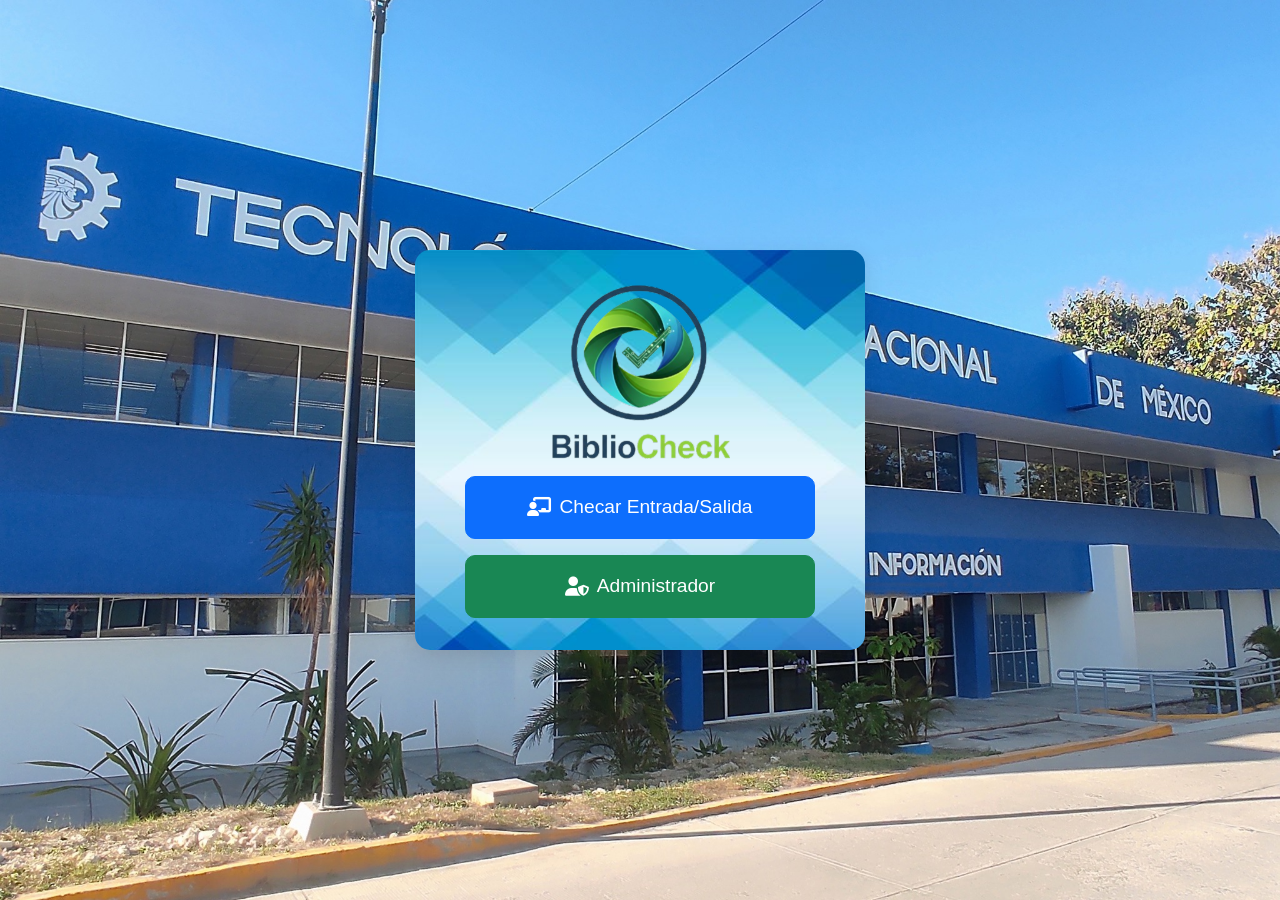
<file: index.html>
<!DOCTYPE html>
<html lang="es">
<head>
  <meta charset="UTF-8" />
  <meta name="viewport" content="width=device-width, initial-scale=1" />
  <title>BiblioCheck</title>
  <meta name="description" content="Sistema de control de asistencia BiblioCheck. Acceso para alumnos y administradores.">
<link rel="icon" type="image/png" sizes="64x64" href="./assets/ICONO_MASTER.png">
  <link href="https://cdn.jsdelivr.net/npm/bootstrap@5.3.2/dist/css/bootstrap.min.css" rel="stylesheet">

  <link rel="stylesheet" href="https://cdnjs.cloudflare.com/ajax/libs/font-awesome/6.4.0/css/all.min.css">

  <link rel="stylesheet" href="css/stylesIndex.css">
</head>
<body>
  <div class="main-container text-center p-4">
    <div class="login-card"> 
      <img
        src="assets/ICONO_MASTER.png"
        alt="Logo de la Escuela"
        class="img-fluid logo-school mb-3"
        loading="lazy"
        decoding="async"
      >

      
      
      <div class="buttons-container d-flex justify-content-center gap-3 mb-4">
        <a href="html/checador-alumno.php" class="btn btn-primary btn-option" aria-label="Ir a la sección de alumno">
          <i class="fas fa-chalkboard-teacher" aria-hidden="true"></i>
          <span> Checar Entrada/Salida</span>
        </a>
        
        <a href="html/login-admin.html" class="btn btn-success btn-option" aria-label="Ir al inicio de sesión de administrador" rel="noopener">
          <i class="fas fa-user-shield" aria-hidden="true"></i>
          <span> Administrador</span>
        </a>
      </div>
    </div> </div>

  <script src="https://cdn.jsdelivr.net/npm/bootstrap@5.3.2/dist/js/bootstrap.bundle.min.js"></script>
</body>
</html>
</file>
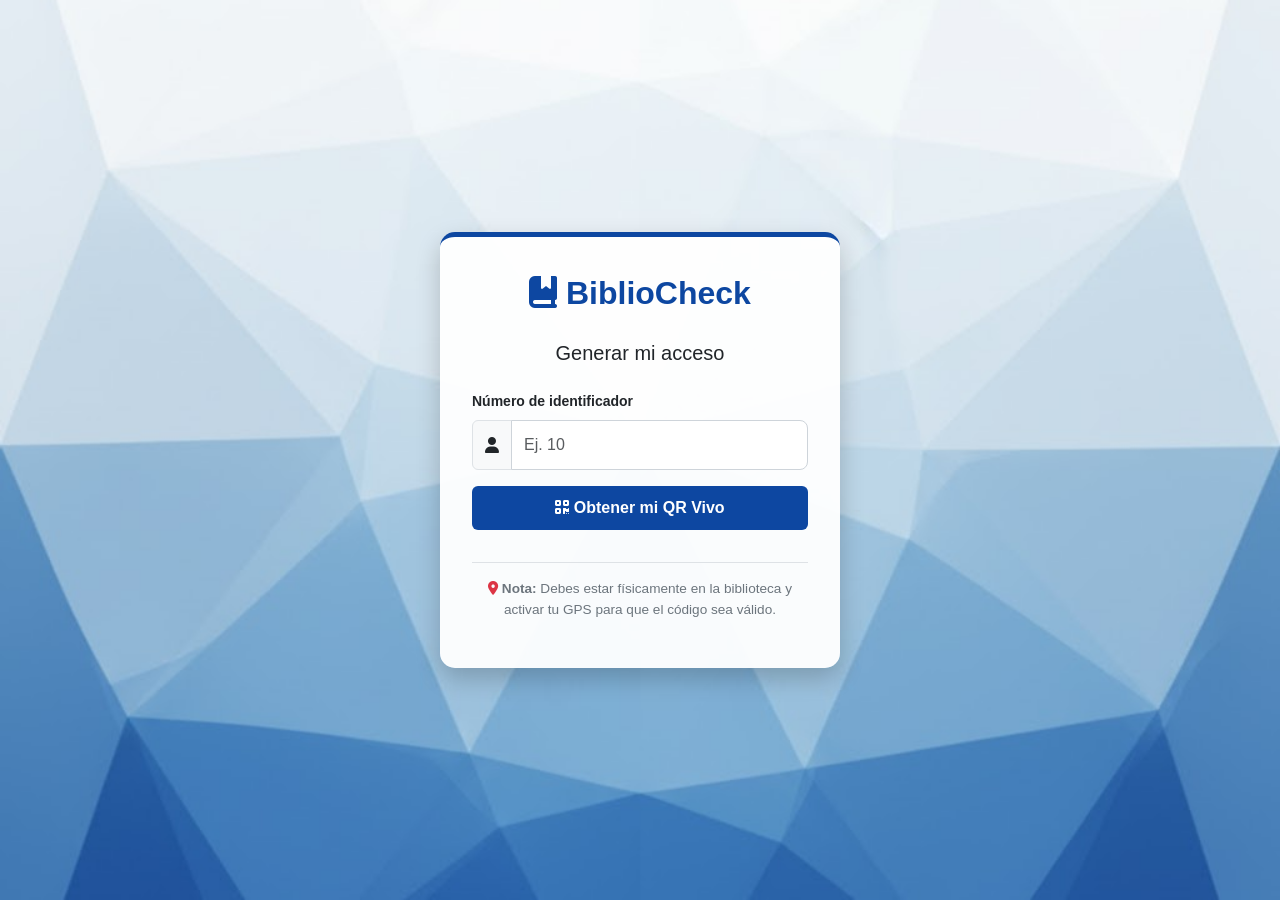
<file: INDEX2.html>
<!DOCTYPE html>
<html lang="es">
<head>
    <meta charset="UTF-8">
    <meta name="viewport" content="width=device-width, initial-scale=1.0">
    <title>Acceso Alumnos - BiblioCheck</title>
    <link href="https://cdn.jsdelivr.net/npm/bootstrap@5.3.2/dist/css/bootstrap.min.css" rel="stylesheet">
    <link rel="stylesheet" href="https://cdnjs.cloudflare.com/ajax/libs/font-awesome/6.5.2/css/all.min.css">
    <style>
        body {
            background: url("assets/FONDOC.jpg") no-repeat center center fixed;
            background-size: cover;
            height: 100vh;
            display: flex;
            align-items: center;
            justify-content: center;
            font-family: 'Segoe UI', Tahoma, Geneva, Verdana, sans-serif;
        }
        .login-card {
            background: rgba(255, 255, 255, 0.95);
            padding: 2rem;
            border-radius: 15px;
            box-shadow: 0 10px 25px rgba(0,0,0,0.2);
            border-top: 5px solid #0d47a1;
            max-width: 400px;
            width: 100%;
        }
        .logo-bibliocheck {
            color: #0d47a1;
            font-size: 2rem;
            font-weight: bold;
            margin-bottom: 1.5rem;
        }
        .btn-primary {
            background-color: #0d47a1;
            border: none;
            padding: 10px;
            font-weight: 600;
            transition: 0.3s;
        }
        .btn-primary:hover {
            background-color: #0b3d91;
            transform: translateY(-2px);
        }
        .form-control {
            border-radius: 8px;
            padding: 12px;
            border: 1px solid #ced4da;
        }
        .instrucciones {
            font-size: 0.85rem;
            color: #6c757d;
            margin-top: 1rem;
        }
    </style>
</head>
<body>

<div class="login-card text-center">
    <div class="logo-bibliocheck">
        <i class="fa-solid fa-book-bookmark"></i> BiblioCheck
    </div>
    
    <h5 class="mb-4">Generar mi acceso</h5>
    
    <form action="php/generar_qr_semanal.php" method="GET">
        <div class="mb-3 text-start">
            <label for="id_alumno" class="form-label small fw-bold">Número de identificador</label>
            <div class="input-group">
                <span class="input-group-text"><i class="fa fa-user"></i></span>
                <input type="text" 
                       class="form-control" 
                       id="id_alumno" 
                       name="id" 
                       placeholder="Ej. 10" 
                       required>
            </div>
        </div>
        
        <button type="submit" class="btn btn-primary w-100 mb-3">
            <i class="fa-solid fa-qrcode"></i> Obtener mi QR Vivo
        </button>
    </form>

    <div class="instrucciones border-top pt-3">
        <p><i class="fa-solid fa-location-dot text-danger"></i> <strong>Nota:</strong> Debes estar físicamente en la biblioteca y activar tu GPS para que el código sea válido.</p>
    </div>
</div>

<script src="https://cdn.jsdelivr.net/npm/bootstrap@5.3.2/dist/js/bootstrap.bundle.min.js"></script>
</body>
</html>
</file>
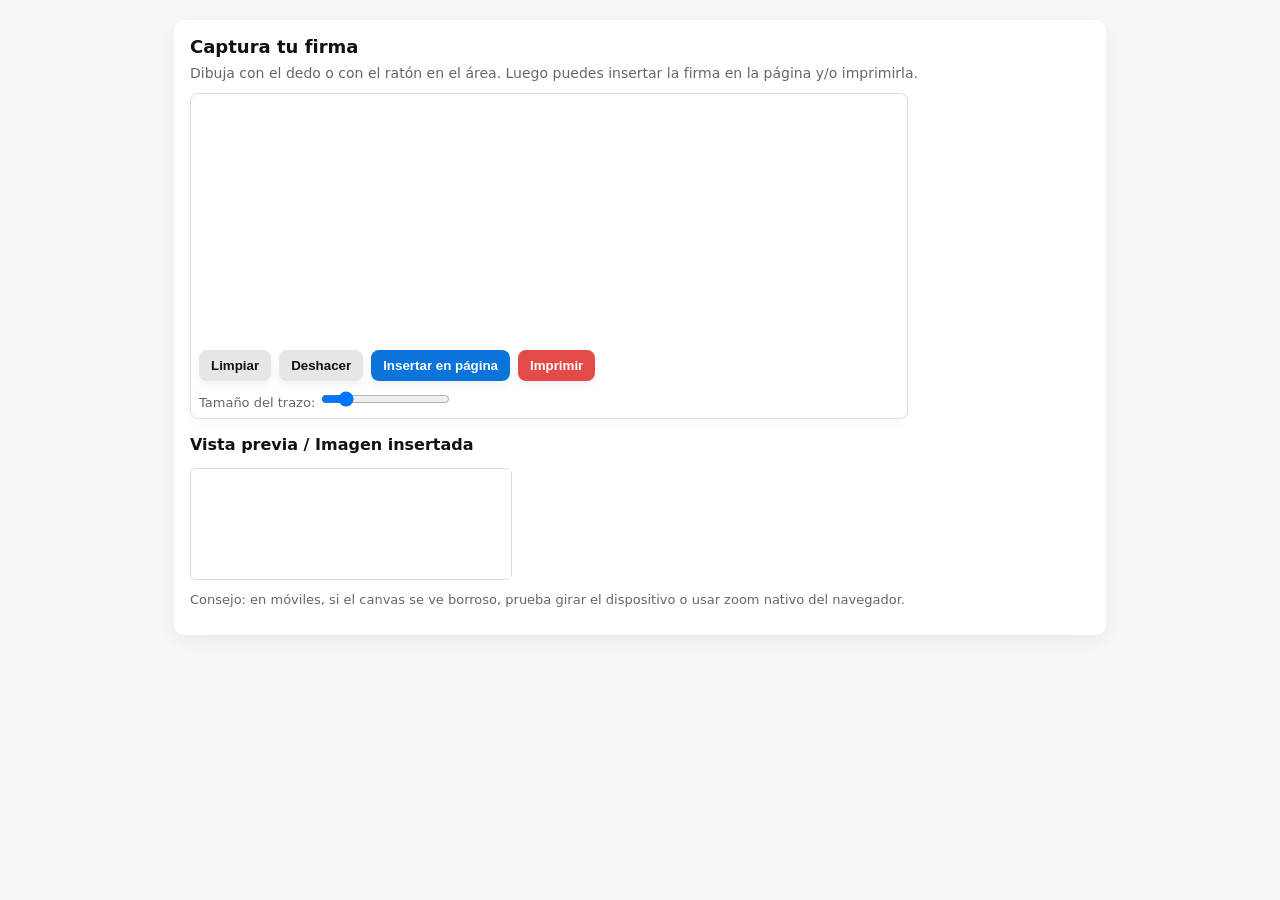
<file: html/EXTRAER_DATOS.html>
<!doctype html>
<html lang="es">
<head>
  <meta charset="utf-8" />
  <meta name="viewport" content="width=device-width,initial-scale=1" />
  <title>Firma — Capturar e imprimir</title>
  <style>
    :root{
      --bg:#f7f7f8;
      --panel:#fff;
      --accent:#0a74da;
      --muted:#666;
    }
    body{
      font-family: system-ui, -apple-system, "Segoe UI", Roboto, "Helvetica Neue", Arial;
      margin:20px;
      background:var(--bg);
      color:#111;
    }
    .card{
      background:var(--panel);
      padding:16px;
      border-radius:10px;
      box-shadow: 0 6px 18px rgba(10,10,20,0.06);
      max-width:900px;
      margin:0 auto;
    }
    h1{ margin:0 0 8px; font-size:18px; }
    p { margin:0 0 12px; color:var(--muted); font-size:14px; }

    .pad-wrap{
      display:flex;
      gap:16px;
      align-items:flex-start;
      flex-wrap:wrap;
    }

    .canvas-box{
      background:#fff;
      border:1px solid #ddd;
      border-radius:8px;
      padding:8px;
      box-shadow:0 3px 10px rgba(0,0,0,0.03);
    }

    canvas{
      display:block;
      border-radius:6px;
      touch-action: none; /* evita scroll en touch mientras dibujas */
    }

    .controls{
      display:flex;
      gap:8px;
      margin-top:8px;
      flex-wrap:wrap;
    }

    button{
      background:var(--accent);
      color:#fff;
      border:none;
      padding:8px 12px;
      border-radius:8px;
      puestor:pointer;
      font-weight:600;
      box-shadow:0 4px 8px rgba(10,20,60,0.06);
    }
    button.secondary{
      background:#e6e6e6;
      color:#111;
    }
    button.danger{
      background:#e34b4b;
    }
    label { font-size:13px; color:var(--muted); display:block; margin-top:8px; }

    .output{
      margin-top:14px;
      display:flex;
      gap:12px;
      align-items:center;
      flex-wrap:wrap;
    }

    .sig-img{
      max-width:320px;
      max-height:160px;
      border:1px solid #ddd;
      border-radius:6px;
      background:#fff;
    }

    @media (max-width:600px){
      .pad-wrap{flex-direction:column;}
    }
  </style>
</head>
<body>
  <div class="card">
    <h1>Captura tu firma</h1>
    <p>Dibuja con el dedo o con el ratón en el área. Luego puedes insertar la firma en la página y/o imprimirla.</p>

    <div class="pad-wrap">
      <div class="canvas-box">
        <!-- Canvas de firma -->
        <canvas id="signature-pad" width="700" height="240" style="width:700px;height:240px"></canvas>

        <div class="controls">
          <button id="clear-btn" class="secondary">Limpiar</button>
          <button id="undo-btn" class="secondary">Deshacer</button>
          <button id="save-btn">Insertar en página</button>
          <button id="print-btn" class="danger">Imprimir</button>
        </div>

        <label>
          Tamaño del trazo:
          <input id="thickness" type="range" min="1" max="8" value="2" />
        </label>
      </div>

      <div style="flex:1; min-width:220px;">
        <strong>Vista previa / Imagen insertada</strong>
        <div class="output" id="output-area">
          <img id="sig-image" alt="Firma" class="sig-img" style="display:none" />
          <div id="no-image" style="color:var(--muted)">Aquí aparecerá la firma cuando la insertes.</div>
        </div>

        <p style="margin-top:12px; color:var(--muted); font-size:13px;">
          Consejo: en móviles, si el canvas se ve borroso, prueba girar el dispositivo o usar zoom nativo del navegador.
        </p>
      </div>
    </div>
  </div>

  <script>
  // --- Setup del canvas para dibujo (soporte mouse + touch + alta resolución) ---
  (function(){
    const canvas = document.getElementById('signature-pad');
    const ctx = canvas.getContext('2d', { willReadFrequently: true });
    let drawing = false;
    let lastPoint = null;
    let lineWidth = Number(document.getElementById('thickness').value) || 2;

    // Mantener historial simple para "undo" (guardamos dataURL de pasos)
    const history = [];
    function pushHistory(){
      try{
        history.push(canvas.toDataURL());
        if(history.length>20) history.shift();
      }catch(e){}
    }

    // Re-dimensionar para devicePixelRatio para que quede nítido
    function resizeCanvas(){
      const ratio = Math.max(window.devicePixelRatio || 1, 1);
      const w = canvas.clientWidth;
      const h = canvas.clientHeight;
      if (canvas.width !== Math.floor(w * ratio) || canvas.height !== Math.floor(h * ratio)) {
        // guardar contenido actual
        const temp = document.createElement('canvas');
        temp.width = canvas.width;
        temp.height = canvas.height;
        temp.getContext('2d').drawImage(canvas, 0, 0);
        // ajustar
        canvas.width = Math.floor(w * ratio);
        canvas.height = Math.floor(h * ratio);
        canvas.style.width = w + 'px';
        canvas.style.height = h + 'px';
        ctx.scale(ratio, ratio);
        // restaurar
        ctx.drawImage(temp, 0, 0, w, h);
      }
    }

    // Inicial canvas con fondo blanco (útil para exportar PNG con fondo blanco)
    function initCanvas(){
      resizeCanvas();
      ctx.lineCap = 'round';
      ctx.lineJoin = 'round';
      ctx.strokeStyle = '#111';
      ctx.lineWidth = lineWidth;
      // si está vacío, dejaremos un fondo blanco
      ctx.fillStyle = '#fff';
      ctx.fillRect(0,0,canvas.width,canvas.height);
      // dibujar la imagen restaurada si existe (ya lo hace resizeCanvas)
    }

    window.addEventListener('resize', resizeCanvas);
    initCanvas();
    pushHistory(); // primera entrada (fondo en blanco)

    function pointerPos(e){
      const rect = canvas.getBoundingClientRect();
      let clientX, clientY;
      if(e.touches && e.touches.length){
        clientX = e.touches[0].clientX;
        clientY = e.touches[0].clientY;
      } else {
        clientX = e.clientX;
        clientY = e.clientY;
      }
      return { x: clientX - rect.left, y: clientY - rect.top };
    }

    function beginDraw(e){
      e.preventDefault();
      drawing = true;
      lastPoint = pointerPos(e);
      ctx.beginPath();
      ctx.moveTo(lastPoint.x, lastPoint.y);
    }
    function drawMove(e){
      if(!drawing) return;
      e.preventDefault();
      const p = pointerPos(e);
      // línea simple; se puede mejorar con interpolación para suavizar
      ctx.lineTo(p.x, p.y);
      ctx.stroke();
      lastPoint = p;
    }
    function endDraw(e){
      if(!drawing) return;
      drawing = false;
      ctx.closePath();
      pushHistory();
    }

    // Soporte pointer events si está disponible
    const supportsPointer = window.PointerEvent !== undefined;
    if(supportsPointer){
      canvas.addEventListener('pointerdown', (e)=>{ canvas.setPointerCapture(e.pointerId); beginDraw(e); });
      canvas.addEventListener('pointermove', drawMove);
      canvas.addEventListener('pointerup', endDraw);
      canvas.addEventListener('pointercancel', endDraw);
    } else {
      // Touch
      canvas.addEventListener('touchstart', beginDraw, {passive:false});
      canvas.addEventListener('touchmove', drawMove, {passive:false});
      canvas.addEventListener('touchend', endDraw);
      // Mouse
      canvas.addEventListener('mousedown', beginDraw);
      canvas.addEventListener('mousemove', drawMove);
      document.addEventListener('mouseup', endDraw);
    }

    // Controles botones
    document.getElementById('clear-btn').addEventListener('click', ()=>{
      // limpiar a fondo blanco y guardar en historial
      ctx.save();
      ctx.setTransform(1,0,0,1,0,0); // reset transforms
      ctx.fillStyle = '#fff';
      ctx.fillRect(0,0,canvas.width,canvas.height);
      ctx.restore();
      ctx.beginPath();
      pushHistory();
      updatePreview(null, false);
    });

    document.getElementById('undo-btn').addEventListener('click', ()=>{
      if(history.length <= 1) return;
      history.pop(); // actual
      const last = history[history.length-1];
      const img = new Image();
      img.onload = () => {
        // limpiar y dibujar
        ctx.save();
        ctx.setTransform(1,0,0,1,0,0);
        ctx.clearRect(0,0,canvas.width,canvas.height);
        ctx.drawImage(img, 0, 0, canvas.width, canvas.height);
        ctx.restore();
      };
      img.src = last;
      // actualizar preview si corresponde
      const out = document.getElementById('sig-image');
      if(out && out.style.display !== 'none') {
        updatePreview(null, false);
      }
    });

    document.getElementById('thickness').addEventListener('input', (e)=>{
      lineWidth = Number(e.target.value);
      ctx.lineWidth = lineWidth;
    });

    // Insertar firma en la página (mostrar preview)
    function updatePreview(dataURL = null, showIfNull = true){
      const imgEl = document.getElementById('sig-image');
      const noImg = document.getElementById('no-image');
      if(!dataURL){
        // generar desde canvas
        try {
          dataURL = canvas.toDataURL('image/png');
        } catch(e) {
          dataURL = null;
        }
      }
      if(dataURL){
        imgEl.src = dataURL;
        imgEl.style.display = 'block';
        noImg.style.display = 'none';
      } else if(showIfNull) {
        imgEl.style.display = 'none';
        noImg.style.display = 'block';
      }
    }

    document.getElementById('save-btn').addEventListener('click', ()=>{
      // Generar dataURL y mostrar en la zona de salida
      const dataURL = canvas.toDataURL('image/png');
      updatePreview(dataURL, true);
    });

    // Imprimir: abrimos una ventana nueva con la imagen (para controlar el layout) y llamamos print()
    document.getElementById('print-btn').addEventListener('click', ()=>{
      // Si ya tenemos una imagen insertada, la imprimimos; si no, generamos una desde el canvas
      const preview = document.getElementById('sig-image');
      const dataURL = (preview && preview.style.display !== 'none') ? preview.src : canvas.toDataURL('image/png');

      // Crear ventana de impresión
      const win = window.open('', '_blank');
      if(!win){
        alert('Bloqueador de ventanas impide abrir la ventana de impresión. Descarga la firma primero o permite ventanas emergentes.');
        return;
      }

      win.document.write(`
        <!doctype html>
        <html>
          <head>
            <meta charset="utf-8" />
            <title>Imprimir firma</title>
            <style>
              body{ margin:0; display:flex; align-items:center; justify-content:center; height:100vh; background:#fff; }
              img{ max-width:90vw; max-height:90vh; box-shadow:0 6px 20px rgba(0,0,0,0.08); border-radius:6px; }
            </style>
          </head>
          <body>
            <img src="${dataURL}" alt="Firma" />
            <script>
              // Esperar a que la imagen cargue antes de imprimir
              const img = document.querySelector('img');
              if (img.complete) {
                window.print();
                // Opcional: cerrar después de imprimir (algunos navegadores no permiten auto-close)
                setTimeout(()=>{ window.close(); }, 500);
              } else {
                img.onload = () => { window.print(); setTimeout(()=>{ window.close(); }, 500); };
              }
            <\/script>
          </body>
        </html>
      `);
      win.document.close();
    });

    // Al cargar la página, mostramos la preview vacía (sin imagen)
    updatePreview(null, true);

    // Prevención: cuando el usuario salga, no queremos perder datos, así que opcionalmente podrías guardar en localStorage
    // (comentado por ser simple). Si quieres guardado persistente, dime y lo agrego.
  })();
  </script>
</body>
</html>
</file>
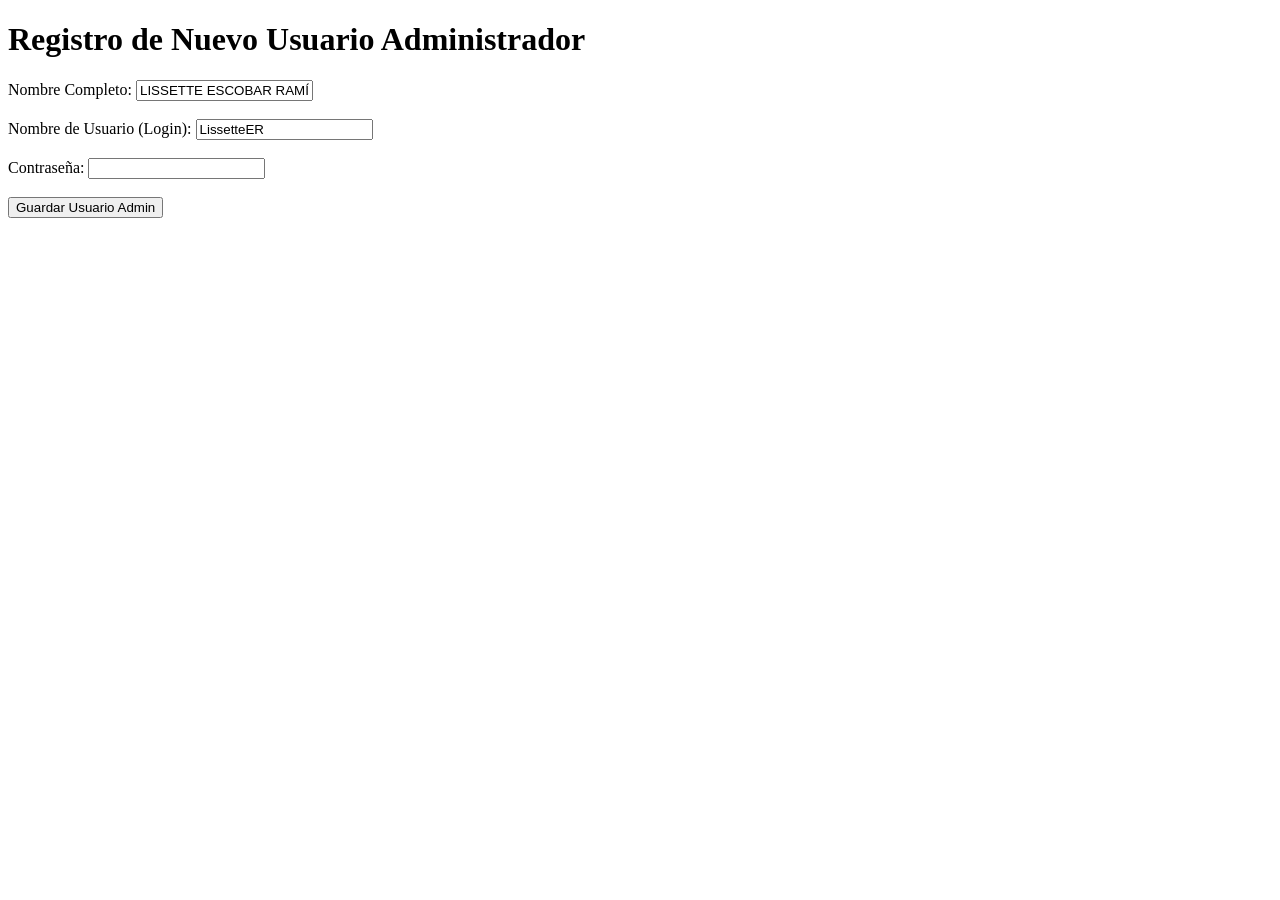
<file: php/control.html>
<!DOCTYPE html>
<html lang="es">
<head>
    <meta charset="UTF-8">
    <title>Registro de Nuevo Usuario Admin</title>
</head>
<body>
    <h1>Registro de Nuevo Usuario Administrador</h1>
    <form action="validacion.php" method="POST">
        
        <label for="nombre">Nombre Completo:</label>
        <input type="text" id="nombre" name="nombre" value="LISSETTE ESCOBAR RAMÍREZ" required><br><br>

        <label for="usuario">Nombre de Usuario (Login):</label>
        <input type="text" id="usuario" name="usuario" value="LissetteER" required><br><br>

        <label for="contrasena">Contraseña:</label>
        <input type="password" id="contrasena" name="contrasena" required><br><br>

        <input type="hidden" name="tipo_usuario" value="admin">
        <input type="hidden" name="estado" value="activo">

        <button type="submit">Guardar Usuario Admin</button>
    </form>
</body>
</html>
</file>
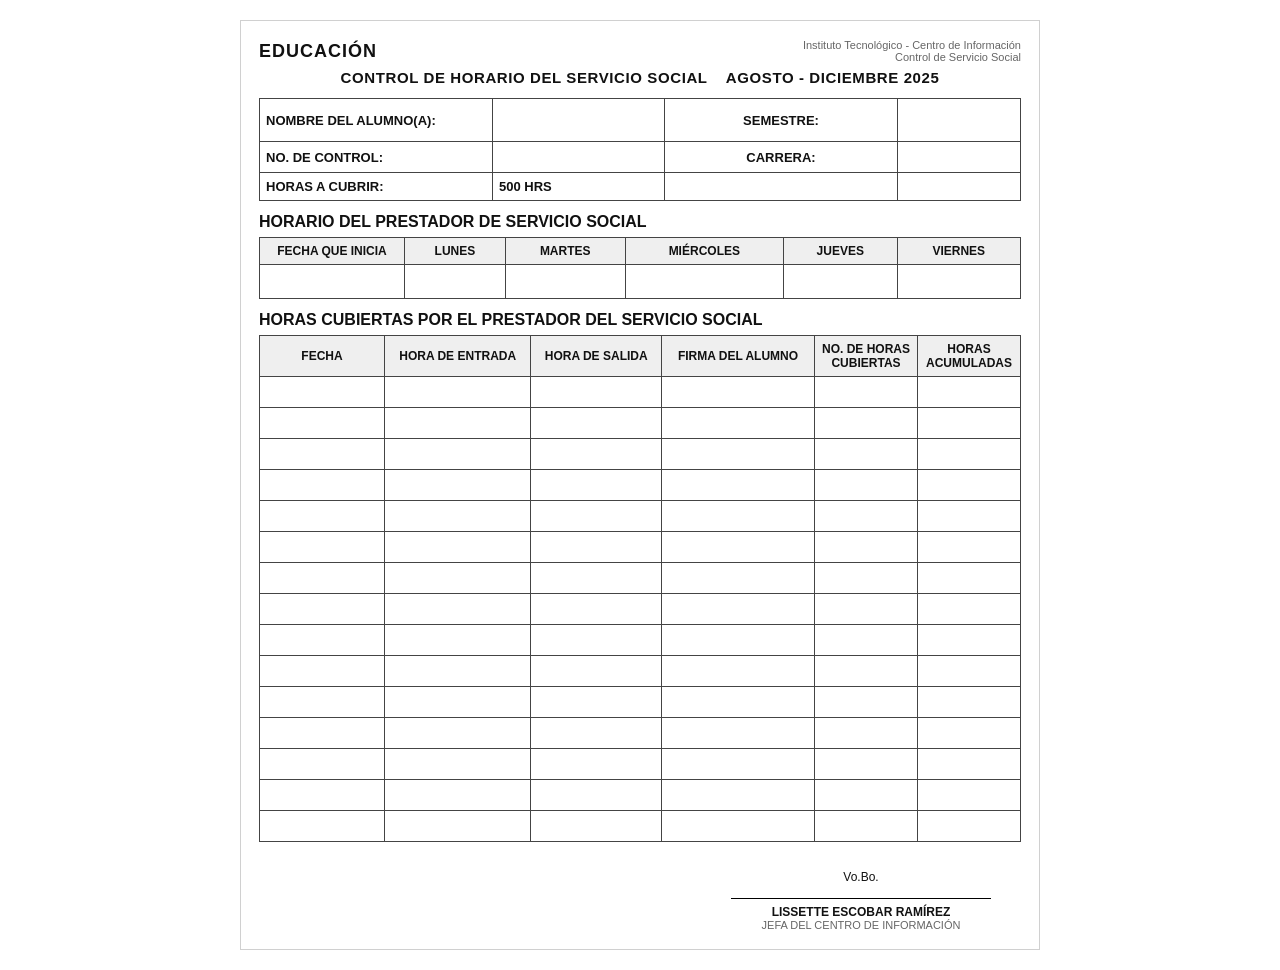
<file: php/plantilla_control_horario.html>
<!doctype html>
<html lang="es">
<head>
<meta charset="utf-8" />
<meta name="viewport" content="width=800, initial-scale=1" />
<title>Control de Horario - Plantilla</title>
<style>
  @page { size: A4; margin: 0; }
  body {
    font-family: Arial, Helvetica, sans-serif;
    width: 800px;
    margin: 20px auto;
    color: #111;
  }
  .paper {
    border: 1px solid #d0d0d0;
    padding: 18px;
    box-shadow: 0 0 0 1px #fff;
  }
  header {
    display:flex;
    align-items:center;
    justify-content:space-between;
    margin-bottom:6px;
  }
  header .left {
    font-size:18px;
    font-weight:700;
    letter-spacing:1px;
  }
  header .right {
    text-align:right;
    font-size:12px;
  }
  h1.title {
    text-align:center;
    font-size:15px;
    margin:6px 0 12px 0;
    letter-spacing:0.6px;
  }
  .info-table, .schedule-table, .records-table {
    width:100%;
    border-collapse:collapse;
    margin-bottom:12px;
    font-size:13px;
  }
  .info-table td { padding:6px; border:1px solid #444; vertical-align:middle; }
  .info-table .big { height:30px; }
  .info-left { width:220px; font-weight:600; padding-left:8px }
  .info-right { padding-left:8px }
  .schedule-table th, .schedule-table td,
  .records-table th, .records-table td {
    border:1px solid #444;
    padding:6px;
    text-align:center;
    font-size:12px;
  }
  .schedule-table th { background:#efefef; font-weight:700; }
  .records-table th { background:#efefef; font-weight:700; }
  .small-note { font-size:11px; margin-top:6px; }
  .signature {
    margin-top:28px;
    display:flex;
    justify-content:flex-end;
    align-items:center;
  }
  .signature .block {
    text-align:center;
    width:320px;
    font-size:12px;
  }
  /* reproduce columns widths similar to PDF */
  .schedule-table td:first-child { width:130px; text-align:left; padding-left:8px; }
  .records-table td:first-child { width:110px; text-align:left; padding-left:8px; }
  .records-table td:nth-child(4) { width:140px; } /* firma */
  .records-table td:nth-child(5), .records-table td:nth-child(6) { width:90px; }
  /* placeholders style */
  .placeholder { color:#666; min-height:18px; display:inline-block; width:100%; }
  .underline { border-bottom:1px solid #000; display:inline-block; padding:2px 6px; min-width:80px; }
  .center { text-align:center; }
  .muted { color:#666; font-size:11px; }
  /* responsive print adjustments */
  @media print {
    body { width:100%; margin:0; }
    .paper { box-shadow:none; border:none; }
  }
</style>
</head>
<body>
<div class="paper">
  <header>
    <div class="left">EDUCACIÓN</div>
    <div class="right">
      <div class="muted">Instituto Tecnológico - Centro de Información</div>
      <div class="muted">Control de Servicio Social</div>
    </div>
  </header>

  <h1 class="title">CONTROL DE HORARIO DEL SERVICIO SOCIAL &nbsp;&nbsp; AGOSTO - DICIEMBRE 2025</h1>

  <table class="info-table">
    <tr>
      <td class="info-left">NOMBRE DEL ALUMNO(A):</td>
      <td class="info-right big"><span class="placeholder">&nbsp;</span></td>
      <td style="width:90px; font-weight:600; text-align:center;">SEMESTRE:</td>
      <td style="width:110px;"><span class="placeholder">&nbsp;</span></td>
    </tr>
    <tr>
      <td class="info-left">NO. DE CONTROL:</td>
      <td class="info-right"><span class="placeholder">&nbsp;</span></td>
      <td class="info-left" style=" text-align:center;">CARRERA:</td>
      <td class="info-right"> <span class="placeholder">&nbsp;</span> </td>
    </tr>
    <tr>
      <td class="info-left">HORAS A CUBRIR:</td>
      <td><strong>500 HRS</strong></td>
      <td></td>
      <td></td>
    </tr>
  </table>

  <div style="font-weight:700; margin-bottom:6px;">HORARIO DEL PRESTADOR DE SERVICIO SOCIAL</div>
  <table class="schedule-table">
    <tr>
      <th>FECHA QUE INICIA</th>
      <th>LUNES</th>
      <th>MARTES</th>
      <th>MIÉRCOLES</th>
      <th>JUEVES</th>
      <th>VIERNES</th>
    </tr>
    <tr>
      <td><span class="placeholder"></span></td>
      <td><span class="placeholder"></span></td>
      <td><span class="placeholder"></span></td>
      <td><span class="placeholder"></span></td>
      <td><span class="placeholder"></span></td>
      <td><span class="placeholder"></span></td>
    </tr>

  </table>

  <div style="font-weight:700; margin-bottom:6px;">HORAS CUBIERTAS POR EL PRESTADOR DEL SERVICIO SOCIAL</div>
  <table class="records-table">
    <tr>
      <th>FECHA</th>
      <th>HORA DE ENTRADA</th>
      <th>HORA DE SALIDA</th>
      <th>FIRMA DEL ALUMNO</th>
      <th>NO. DE HORAS CUBIERTAS</th>
      <th>HORAS ACUMULADAS</th>
    </tr>
<tr>
<td><span class='placeholder'>&nbsp;</span></td>
<td><span class='placeholder'>&nbsp;</span></td>
<td><span class='placeholder'>&nbsp;</span></td>
<td></td>
<td></td>
<td></td>
</tr>
<tr>
<td><span class='placeholder'>&nbsp;</span></td>
<td><span class='placeholder'>&nbsp;</span></td>
<td><span class='placeholder'>&nbsp;</span></td>
<td></td>
<td></td>
<td></td>
</tr>
<tr>
<td><span class='placeholder'>&nbsp;</span></td>
<td><span class='placeholder'>&nbsp;</span></td>
<td><span class='placeholder'>&nbsp;</span></td>
<td></td>
<td></td>
<td></td>
</tr>
<tr>
<td><span class='placeholder'>&nbsp;</span></td>
<td><span class='placeholder'>&nbsp;</span></td>
<td><span class='placeholder'>&nbsp;</span></td>
<td></td>
<td></td>
<td></td>
</tr>
<tr>
<td><span class='placeholder'>&nbsp;</span></td>
<td><span class='placeholder'>&nbsp;</span></td>
<td><span class='placeholder'>&nbsp;</span></td>
<td></td>
<td></td>
<td></td>
</tr>
<tr>
<td><span class='placeholder'>&nbsp;</span></td>
<td><span class='placeholder'>&nbsp;</span></td>
<td><span class='placeholder'>&nbsp;</span></td>
<td></td>
<td></td>
<td></td>
</tr>
<tr>
<td><span class='placeholder'>&nbsp;</span></td>
<td><span class='placeholder'>&nbsp;</span></td>
<td><span class='placeholder'>&nbsp;</span></td>
<td></td>
<td></td>
<td></td>
</tr>
<tr>
<td><span class='placeholder'>&nbsp;</span></td>
<td><span class='placeholder'>&nbsp;</span></td>
<td><span class='placeholder'>&nbsp;</span></td>
<td></td>
<td></td>
<td></td>
</tr>
<tr>
<td><span class='placeholder'>&nbsp;</span></td>
<td><span class='placeholder'>&nbsp;</span></td>
<td><span class='placeholder'>&nbsp;</span></td>
<td></td>
<td></td>
<td></td>
</tr>
<tr>
<td><span class='placeholder'>&nbsp;</span></td>
<td><span class='placeholder'>&nbsp;</span></td>
<td><span class='placeholder'>&nbsp;</span></td>
<td></td>
<td></td>
<td></td>
</tr>
<tr>
<td><span class='placeholder'>&nbsp;</span></td>
<td><span class='placeholder'>&nbsp;</span></td>
<td><span class='placeholder'>&nbsp;</span></td>
<td></td>
<td></td>
<td></td>
</tr>
<tr>
<td><span class='placeholder'>&nbsp;</span></td>
<td><span class='placeholder'>&nbsp;</span></td>
<td><span class='placeholder'>&nbsp;</span></td>
<td></td>
<td></td>
<td></td>
</tr>
<tr>
<td><span class='placeholder'>&nbsp;</span></td>
<td><span class='placeholder'>&nbsp;</span></td>
<td><span class='placeholder'>&nbsp;</span></td>
<td></td>
<td></td>
<td></td>
</tr>
<tr>
<td><span class='placeholder'>&nbsp;</span></td>
<td><span class='placeholder'>&nbsp;</span></td>
<td><span class='placeholder'>&nbsp;</span></td>
<td></td>
<td></td>
<td></td>
</tr>
<tr>
<td><span class='placeholder'>&nbsp;</span></td>
<td><span class='placeholder'>&nbsp;</span></td>
<td><span class='placeholder'>&nbsp;</span></td>
<td></td>
<td></td>
<td></td>
</tr>

  </table>

  <div class="signature">
    <div class="block">
      Vo.Bo.<br/><br/>
      <div style="border-bottom:1px solid #000; width:260px; margin:0 auto;"></div>
      <div style="margin-top:6px; font-weight:700;">LISSETTE ESCOBAR RAMÍREZ</div>
      <div class="muted">JEFA DEL CENTRO DE INFORMACIÓN</div>
    </div>
  </div>

</div>
</body>
</html>
</file>
<file: css/stylesIndex.css>
body {
    font-family: 'Arial', sans-serif;
           background-image: url("../assets/FONDOB.jpg"), 
                      linear-gradient(rgba(255, 255, 255, 0.8), rgba(255, 255, 255, 0.8)); /* Overlay blanco sutil */
    background-size: cover;
    background-position: center;
    margin: 0;
    padding: 0;
    display: flex;
    justify-content: center;
    align-items: center;
    min-height: 100vh;
}

.main-container {
    display: flex;
    flex-direction: column;
    align-items: center;
    justify-content: center;
    text-align: center;
    /* Eliminamos el padding y max-width de aquí para aplicarlos a login-card */
    width: 100%;
}

/* --- NUEVOS ESTILOS PARA EL CONTENEDOR BLANCO --- */
.login-card {
           background-image: url("../assets/FONDOE.jpg"), 
                      linear-gradient(rgba(255, 255, 255, 0.8), rgba(255, 255, 255, 0.8)); /* Overlay blanco sutil */
    background-size: cover;
    padding: 2rem; /* Espaciado interno */
    border-radius: 15px; /* Bordes redondeados */
    box-shadow: 0 4px 20px rgba(0, 0, 0, 0.1); /* Sombra suave */
    max-width: 450px; /* Ancho máximo para la tarjeta de login */
    width: 90%; /* Ancho responsivo */
    display: flex; /* Para centrar contenido dentro de la tarjeta */
    flex-direction: column;
    align-items: center;
    text-align: center;
}
/* ------------------------------------------------ */


.logo-school {
    max-width: 180px; /* Reducido un poco para que quepa mejor en la tarjeta */
    margin-bottom: 1.5rem; /* Ajustado el margen inferior */
}

.brand-title {
    color: #343a40;
    margin-bottom: 1.5rem; /* Ajustado el margen inferior */
    font-size: 2.2rem; /* Reducido un poco */
    font-weight: bold;
}

.buttons-container {
    display: flex;
    flex-direction: column;
    gap: 1rem;
    width: 100%;
    max-width: 350px; /* Reducido para que se vea bien en la tarjeta */
    margin-bottom: 0 !important; /* Eliminamos el margen inferior que se agregó en HTML */
}

.btn-option {
    display: flex;
    align-items: center;
    justify-content: center;
    gap: 0.5rem;
    padding: 1rem;
    font-size: 1.2rem;
    border-radius: 10px;
    transition: transform 0.3s ease;
}

.btn-option:hover {
    transform: scale(1.05);
}

.logo-app {
    max-width: 250px;
}

/* Estilos responsivos */
@media (max-width: 768px) {
    .logo-school {
        max-width: 150px; /* Ajuste para móviles */
    }
    
    .brand-title {
        font-size: 1.8rem;
    }
    
    .logo-app {
        max-width: 150px;
    }

    .login-card {
        padding: 1.5rem; /* Menos padding en móviles */
    }
}
</file>
